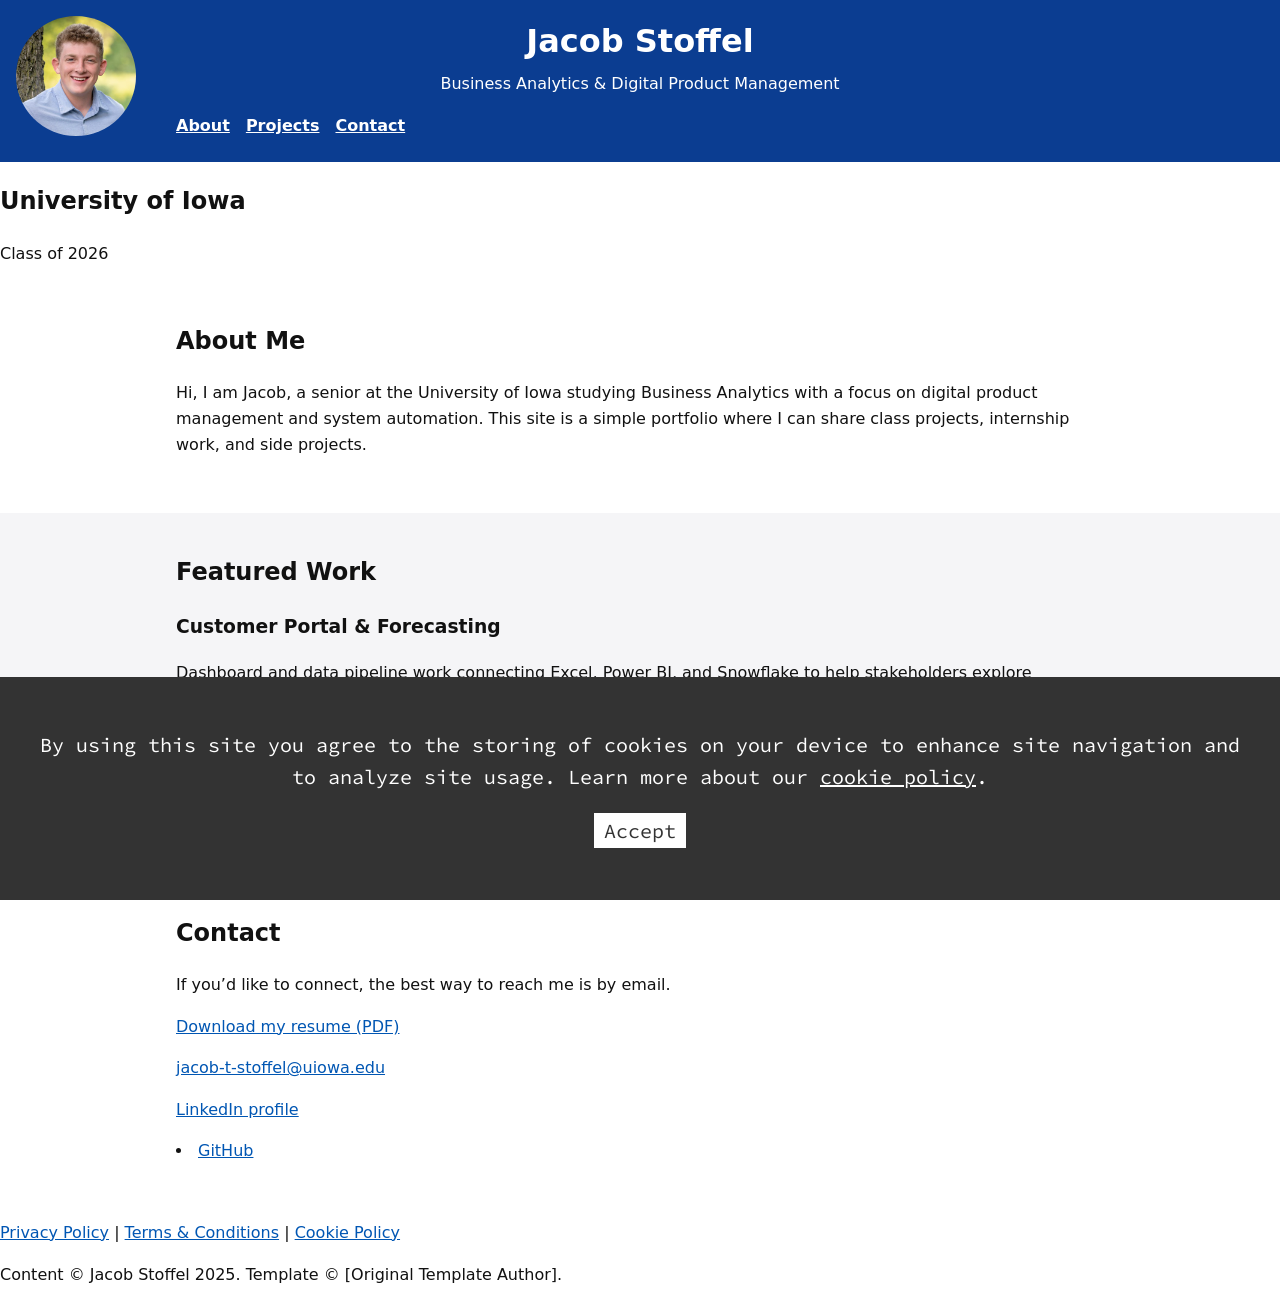
<file: index.html>
<!DOCTYPE html>
<html lang="en">
<head>
  <meta charset="utf-8">
  <meta name="viewport" content="width=device-width, initial-scale=1">
  <title>Jacob Stoffel | Portfolio</title>
  <meta name="description" content="Portfolio website for Jacob Stoffel, Business Analytics and Enterprise Leadership student. I currently have an on going interhsip in supply
  chain management with Molex. I have completed project focused on Automated Order tracking, Customer facing data management and reporting tools, and market forecasting.
  in my free time I enjoy pickup basketball, researching ancient history, playing video games, and my favorite sports team is the Minnesota Timberwolves">
  <link rel="stylesheet" href="css/stylesheet.css">

<link rel="icon" type="image/png" sizes="16x16" href="./favicon-16x16.png">
<link rel="icon" type="image/png" sizes="32x32" href="./favicon-32x32.png">
<link rel="apple-touch-icon" sizes="180x180" href="./apple-touch-icon.png">
<link rel="icon" type="image/png" sizes="192x192" href="./android-chrome-192x192.png">
<link rel="icon" type="image/png" sizes="512x512" href="./android-chrome-512x512.png">


<meta content="Portfolio of Jacob Stoffel, a Business Analytics & Digital Product Management student focused on data, dashboards, and digital products.">


<!-- Open Graph meta tags -->
<meta property="og:type" content="website">
<meta property="og:title" content="Jacob Stoffel | Project Portfolio">
<meta property="og:description" content="Analytics projects, dashboards, and digital products from a University of Iowa student.">
<meta property="og:image" content="https://jacobstoffel.com/img/suplychain_pipeline.png">
<meta property="og:url" content="https://jacobstoffel.com">


  <!-- Google tag (gtag.js) - REPLACE G-XXXXXXX WITH YOUR GA4 ID -->
  <script async src="https://www.googletagmanager.com/gtag/js?id=G-HEQWX9WY29"></script>
  <script>
    window.dataLayer = window.dataLayer || [];
    function gtag(){dataLayer.push(arguments);}
    gtag('js', new Date());
    gtag('config', ' G-HEQWX9WY29');
  </script>

<link rel="stylesheet" href="cookie-popup.css">

</head>
<body>
  <a href="#main" class="skip-link">Skip to main content</a>

 <header class="site-header">
  <div class="container">
    <h1>Jacob Stoffel</h1>
    <p class="tagline">Business Analytics &amp; Digital Product Management</p>
    <nav aria-label="Primary navigation">
      <ul class="nav-list">
        <li><a href="#about">About</a></li>
        <li><a href="#projects">Projects</a></li>
        <li><a href="#contact">Contact</a></li>
      </ul>
    </nav>
  </div>
</header>

<section id="Senior-Picture">
  <img src="img/linkedin.pdf" alt="University of Iowa Class of 2026" class="profile-photo"{border-radius: 35%; max-width: 150px; }>
  <h1>University of Iowa</h1>
  <p>Class of 2026</p>

</section>
  <main id="main">
    <section id="about" class="section">
      <div class="container">
        <h2>About Me</h2>
        <p>Hi, I am Jacob, a senior at the University of Iowa studying Business Analytics with a focus on digital product management and system automation. This site is a simple portfolio where I can share class projects, internship work, and side projects.</p>
      </div>
    </section>

    <section id="projects" class="section section-alt">
      <div class="container">
        <h2>Featured Work</h2>
        <ul class="project-list">
          <li>
            <h3>Customer Portal &amp; Forecasting</h3>
            <p>Dashboard and data pipeline work connecting Excel, Power BI, and Snowflake to help stakeholders explore customer and supply chain metrics.</p>
          </li>
          <li>
            <h3>Salary Prediction API</h3>
            <p>Flask API and front-end that predicts salaries based on job features, built for a BAIS course project.</p>
          </li>
        </ul>
      </div>
    </section>

    <section id="contact" class="section">
      <div class="container">
        <h2>Contact</h2>
        <p>If you’d like to connect, the best way to reach me is by email.</p>
        <p><a href="./JacobStoffel Resume 2025.pdf" download>Download my resume (PDF)</a></p>
        <p><a href="mailto:jacob-t-stoffel@uiowa.edu">jacob-t-stoffel@uiowa.edu</a></p>
        <p><a href="https://www.linkedin.com/in/jacobtstoffel/" target="_blank" rel="noopener">LinkedIn profile</a></p>
        <li><a href="https://github.com/JStoff76" target="_blank" rel="noopener">GitHub</a></li>
      </div>
    </section>
  </main>

  <footer>
  <p>
    <a href="privacy.html">Privacy Policy</a> |
    <a href="terms.html">Terms &amp; Conditions</a> |
    <a href="cookie-policy.html">Cookie Policy</a>
  </p>
  <p>
    Content &copy; Jacob Stoffel 2025. Template &copy; [Original Template Author].
  </p>

<div id="cookie-popup">
      <p>
        By using this site you agree to the storing of cookies on your device to
        enhance site navigation and to analyze site usage. Learn more about our
        <a href="/cookie-policy">cookie policy</a>.
      </p>
      <p>
        <button id="accept-cookies">Accept</button>
      </p>
    </div>

  <script src="cookie-popup.js"></script>
  </footer>


  <script>
    (function () {
      var yearSpan = document.getElementById('year');
      if (yearSpan) {
        yearSpan.textContent = new Date().getFullYear();
      }
    }());
  </script>
</body>
</html>
</file>
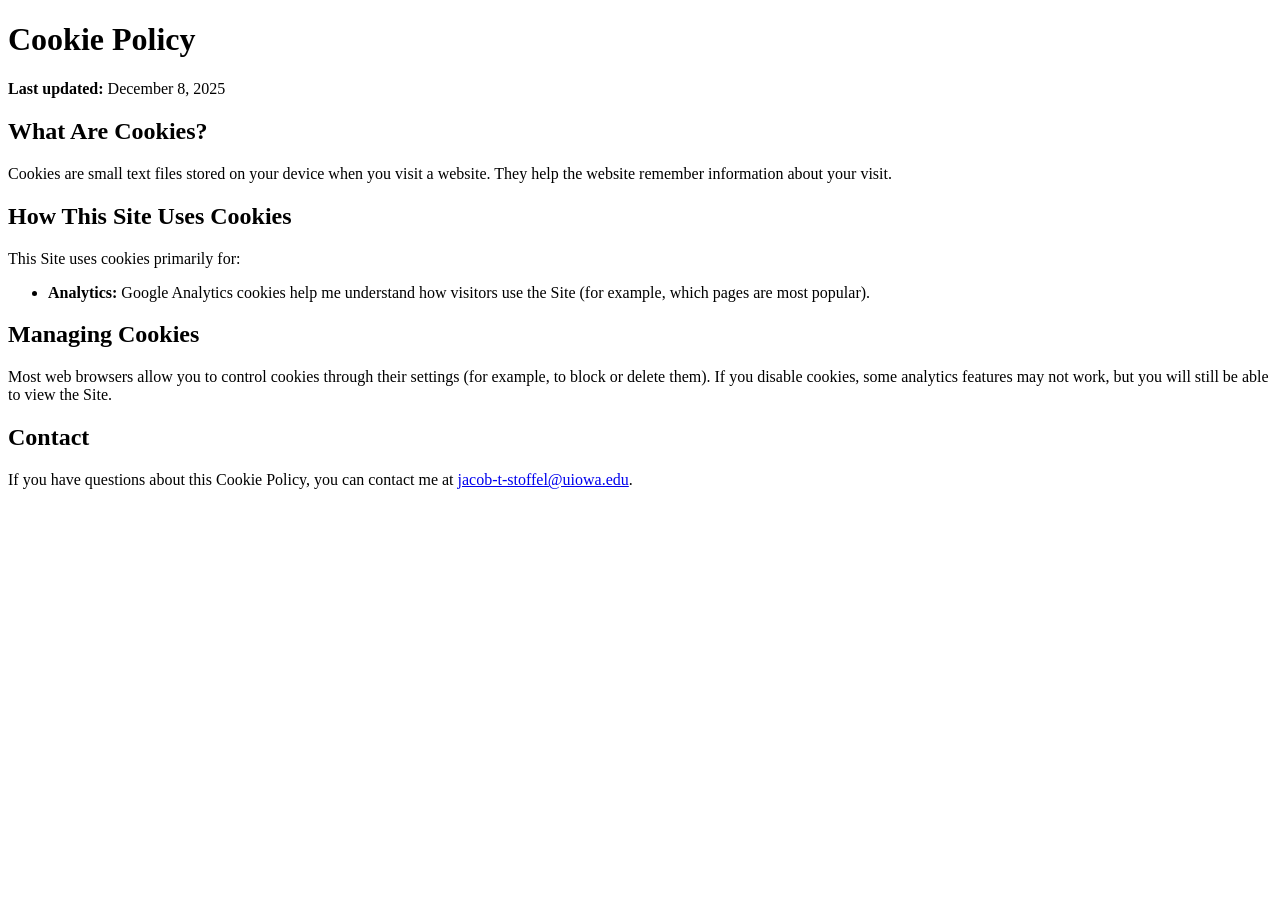
<file: cookie-policy.html>
<!DOCTYPE html>
<html lang="en">
<head>
  <meta charset="UTF-8">
  <title>Cookie Policy | Jacob Stoffel</title>
  <meta name="viewport" content="width=device-width, initial-scale=1.0">
  <link rel="stylesheet" href="cookie-popup.css">
</head>
<body>
  <h1>Cookie Policy</h1>
  <p><strong>Last updated:</strong> December 8, 2025</p>

  <h2>What Are Cookies?</h2>
  <p>
    Cookies are small text files stored on your device when you visit a website. They help
    the website remember information about your visit.
  </p>

  <h2>How This Site Uses Cookies</h2>
  <p>
    This Site uses cookies primarily for:
  </p>
  <ul>
    <li>
      <strong>Analytics:</strong> Google Analytics cookies help me understand how visitors
      use the Site (for example, which pages are most popular).
    </li>
  </ul>

  <h2>Managing Cookies</h2>
  <p>
    Most web browsers allow you to control cookies through their settings (for example, to
    block or delete them). If you disable cookies, some analytics features may not work,
    but you will still be able to view the Site.
  </p>

  <h2>Contact</h2>
  <p>
    If you have questions about this Cookie Policy, you can contact me at
    <a href="mailto:jacob-t-stoffel@uiowa.edu">jacob-t-stoffel@uiowa.edu</a>.
  </p>
</body>
</html>
</file>
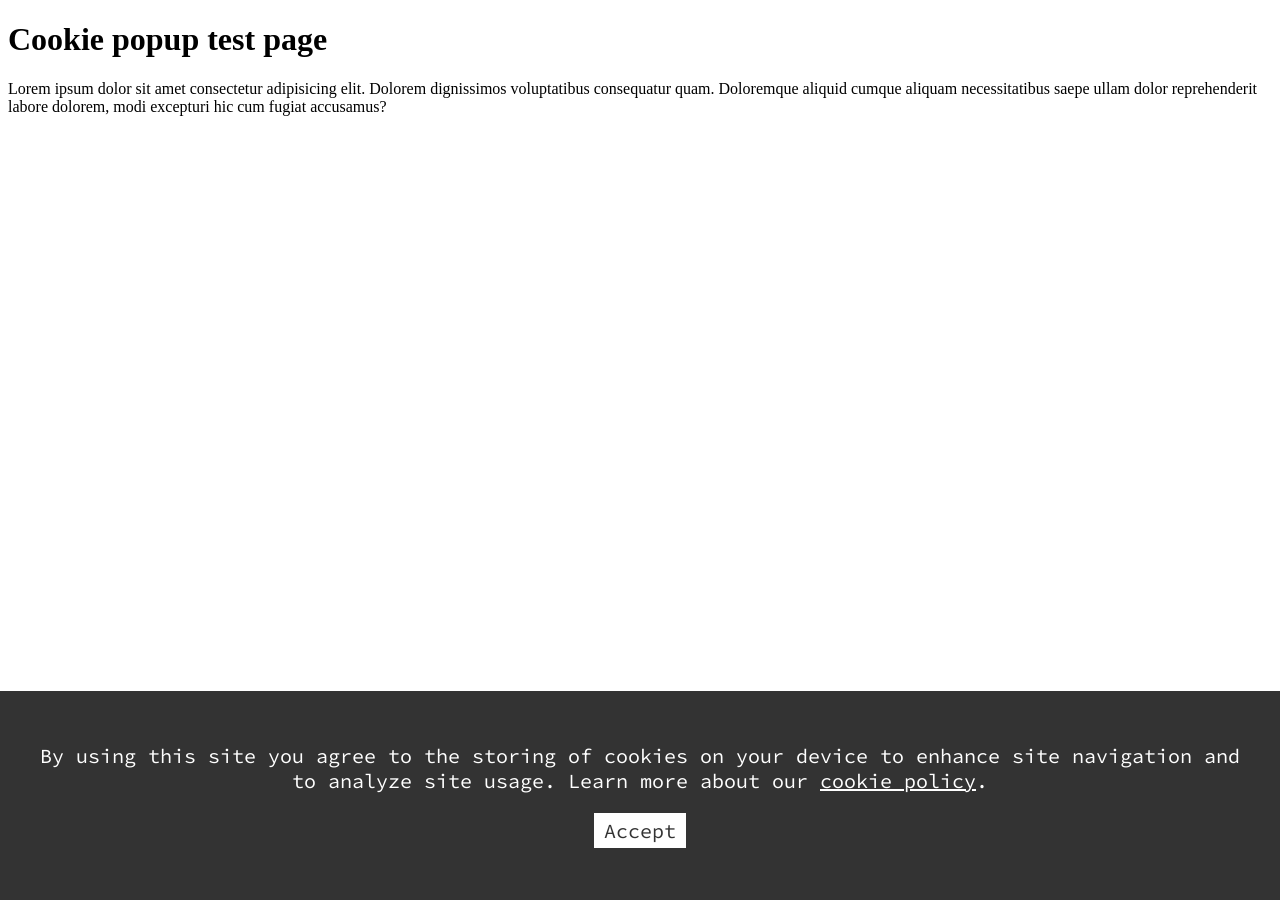
<file: cookie-popup.html>
<!DOCTYPE html>
<html lang="en">
  <head>
    <meta charset="UTF-8" />
    <meta http-equiv="X-UA-Compatible" content="IE=edge" />
    <meta name="viewport" content="width=device-width, initial-scale=1.0" />
    <title>Cookie popup test</title>
    <link rel="stylesheet" href="cookie-popup.css" />
  </head>
  <body>
    <h1>Cookie popup test page</h1>
    <p>
      Lorem ipsum dolor sit amet consectetur adipisicing elit. Dolorem
      dignissimos voluptatibus consequatur quam. Doloremque aliquid cumque
      aliquam necessitatibus saepe ullam dolor reprehenderit labore dolorem,
      modi excepturi hic cum fugiat accusamus?
    </p>

    <div id="cookie-popup">
      <p>
        By using this site you agree to the storing of cookies on your device to
        enhance site navigation and to analyze site usage. Learn more about our
        <a href="/cookie-policy">cookie policy</a>.
      </p>
      <p>
        <button id="accept-cookies">Accept</button>
      </p>
    </div>

    <script src="cookie-popup.js"></script>
  </body>
</html>
</file>
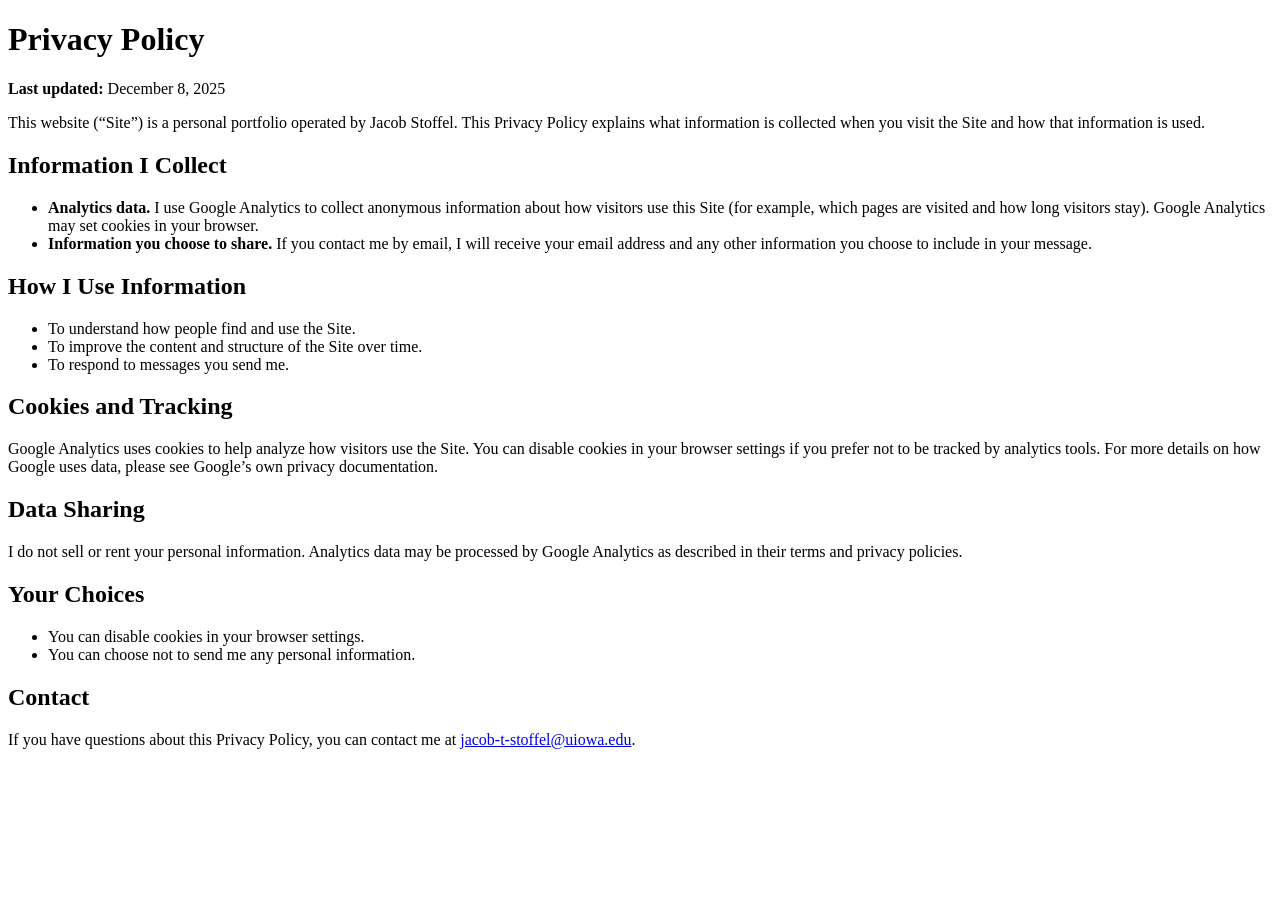
<file: privacy.html>
<!DOCTYPE html>
<html lang="en">
<head>
  <meta charset="UTF-8">
  <title>Privacy Policy | Jacob Stoffel</title>
  <meta name="viewport" content="width=device-width, initial-scale=1.0">
</head>
<body>
  <h1>Privacy Policy</h1>
  <p><strong>Last updated:</strong> December 8, 2025</p>

  <p>
    This website (“Site”) is a personal portfolio operated by Jacob Stoffel. This Privacy
    Policy explains what information is collected when you visit the Site and how that
    information is used.
  </p>

  <h2>Information I Collect</h2>
  <ul>
    <li>
      <strong>Analytics data.</strong> I use Google Analytics to collect anonymous
      information about how visitors use this Site (for example, which pages are visited
      and how long visitors stay). Google Analytics may set cookies in your browser.
    </li>
    <li>
      <strong>Information you choose to share.</strong> If you contact me by email, I will
      receive your email address and any other information you choose to include in your
      message.
    </li>
  </ul>

  <h2>How I Use Information</h2>
  <ul>
    <li>To understand how people find and use the Site.</li>
    <li>To improve the content and structure of the Site over time.</li>
    <li>To respond to messages you send me.</li>
  </ul>

  <h2>Cookies and Tracking</h2>
  <p>
    Google Analytics uses cookies to help analyze how visitors use the Site. You can disable
    cookies in your browser settings if you prefer not to be tracked by analytics tools.
    For more details on how Google uses data, please see Google’s own privacy documentation.
  </p>

  <h2>Data Sharing</h2>
  <p>
    I do not sell or rent your personal information. Analytics data may be processed by
    Google Analytics as described in their terms and privacy policies.
  </p>

  <h2>Your Choices</h2>
  <ul>
    <li>You can disable cookies in your browser settings.</li>
    <li>You can choose not to send me any personal information.</li>
  </ul>

  <h2>Contact</h2>
  <p>
    If you have questions about this Privacy Policy, you can contact me at
    <a href="mailto:jacob-t-stoffel@uiowa.edu">jacob-t-stoffel@uiowa.edu</a>.
  </p>
</body>
</html>
</file>
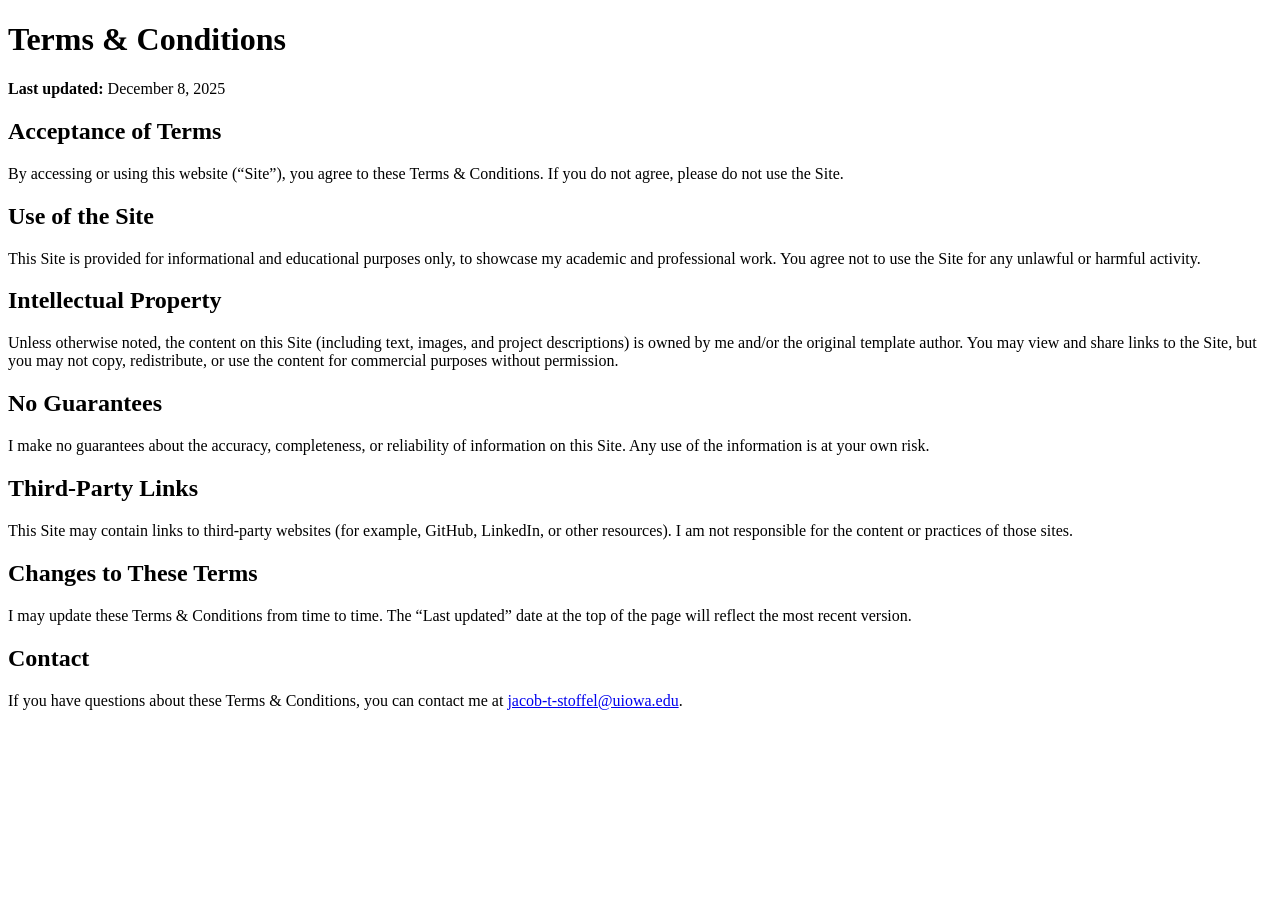
<file: terms.html>
<!DOCTYPE html>
<html lang="en">
<head>
  <meta charset="UTF-8">
  <title>Terms &amp; Conditions | Jacob Stoffel</title>
  <meta name="viewport" content="width=device-width, initial-scale=1.0">
</head>
<body>
  <h1>Terms &amp; Conditions</h1>
  <p><strong>Last updated:</strong> December 8, 2025</p>

  <h2>Acceptance of Terms</h2>
  <p>
    By accessing or using this website (“Site”), you agree to these Terms &amp;
    Conditions. If you do not agree, please do not use the Site.
  </p>

  <h2>Use of the Site</h2>
  <p>
    This Site is provided for informational and educational purposes only, to showcase my
    academic and professional work. You agree not to use the Site for any unlawful or
    harmful activity.
  </p>

  <h2>Intellectual Property</h2>
  <p>
    Unless otherwise noted, the content on this Site (including text, images, and project
    descriptions) is owned by me and/or the original template author. You may view and
    share links to the Site, but you may not copy, redistribute, or use the content for
    commercial purposes without permission.
  </p>

  <h2>No Guarantees</h2>
  <p>
    I make no guarantees about the accuracy, completeness, or reliability of information on
    this Site. Any use of the information is at your own risk.
  </p>

  <h2>Third-Party Links</h2>
  <p>
    This Site may contain links to third-party websites (for example, GitHub, LinkedIn, or
    other resources). I am not responsible for the content or practices of those sites.
  </p>

  <h2>Changes to These Terms</h2>
  <p>
    I may update these Terms &amp; Conditions from time to time. The “Last updated” date
    at the top of the page will reflect the most recent version.
  </p>

  <h2>Contact</h2>
  <p>
    If you have questions about these Terms &amp; Conditions, you can contact me at
    <a href="mailto:jacob-t-stoffel@uiowa.edu">jacob-t-stoffel@uiowa.edu</a>.
  </p>
</body>
</html>
</file>
<file: css/stylesheet.css>
/* Basic reset */
.profile-photo {
  position: fixed;      /* sticks to the viewport */
  top: 1rem;            /* space from the top */
  left: 1rem;           /* space from the left */
  width: 120px;          /* make it smaller */
  height: 120px;         /* keep it square */
  object-fit: cover;    /* crop nicely if not square */
  border-radius: 50%;   /* make it circular (optional) */
  z-index: 1000;        /* keep it above other stuff */
}
* {
  box-sizing: border-box;
}

body {
  margin: 0;
  font-family: system-ui, -apple-system, BlinkMacSystemFont, "Segoe UI", sans-serif;
  line-height: 1.6;
  background: #ffffff;
  color: #111111;
}

/* Links */
a {
  color: #0056b3;
  text-decoration: underline;
}

a:hover,
a:focus {
  text-decoration: none;
}

/* Skip link for accessibility */
.skip-link {
  position: absolute;
  left: -9999px;
  top: auto;
  width: 1px;
  height: 1px;
  overflow: hidden;
}

.skip-link:focus {
  left: 0;
  top: 0;
  width: auto;
  height: auto;
  padding: 0.75rem 1rem;
  background: #0b3d91;
  color: #ffffff;
  z-index: 1000;
}

/* Layout helpers */
.container {
  max-width: 960px;
  margin: 0 auto;
  padding: 0 1rem;
}

/* Header */
.site-header {
  background: #0b3d91;
  color: #ffffff;
  padding: 1rem 0 1.5rem;
  text-align: center;
}


.site-header h1 {
  margin: 0;
  font-size: 2rem;
  text-align: center;
}

.tagline {
  margin: 0.25rem 0 1rem;
  font-size: 1rem;
  text-align: center;
}

/* Navigation */
.nav-list {
  list-style: none;
  padding: 0;
  margin: 0;
  display: flex;
  flex-wrap: wrap;
  gap: 1rem;
  text-align: center;
}

.nav-list a {
  color: #ffffff;
  font-weight: 600;
  text-align: center;
}

.nav-list a:hover,
.nav-list a:focus {
  text-decoration: underline;
}

/* Sections */
.section {
  padding: 2.5rem 0;
}

.section-alt {
  background: #f5f5f7;
}

.section h2 {
  font-size: 1.5rem;
  margin-top: 0;
}

/* Projects */
.project-list {
  list-style: none;
  padding: 0;
  margin: 0;
}

.project-list li {
  margin-bottom: 1.5rem;
}

/* Footer */
.site-footer {
  background: #111111;
  color: #ffffff;
  text-align: center;
  padding: 1rem 0;
  font-size: 0.875rem;
}

/* Small screens */
@media (max-width: 600px) {
  .nav-list {
    flex-direction: column;
  }
}
</file>
<file: cookie-popup.css>
/* Cookie popup styles */

@import url("https://fonts.googleapis.com/css2?family=Source+Code+Pro&display=swap");

#cookie-popup {
  font-family: "Source Code Pro", monospace;
  position: fixed;
  bottom: 0;
  left: 0;
  background-color: #333;
  color: #fff;
  padding: 2rem;
  text-align: center;
  font-size: 1.25rem;
  max-width: 100%;
  height: auto;
  z-index: 9999;
}

#cookie-popup a {
  color: #fff;
}

#cookie-popup a:hover {
  color: lightpink;
  text-decoration: underline;
}

#accept-cookies {
  font-family: "Source Code Pro", monospace;
  background-color: #fff;
  color: #333;
  border: none;
  padding: 5px 10px;
  font-size: 1.25rem;
  cursor: pointer;
}

#accept-cookies:hover {
  background-color: lightpink;
  transition: 0.4s;
}
</file>
